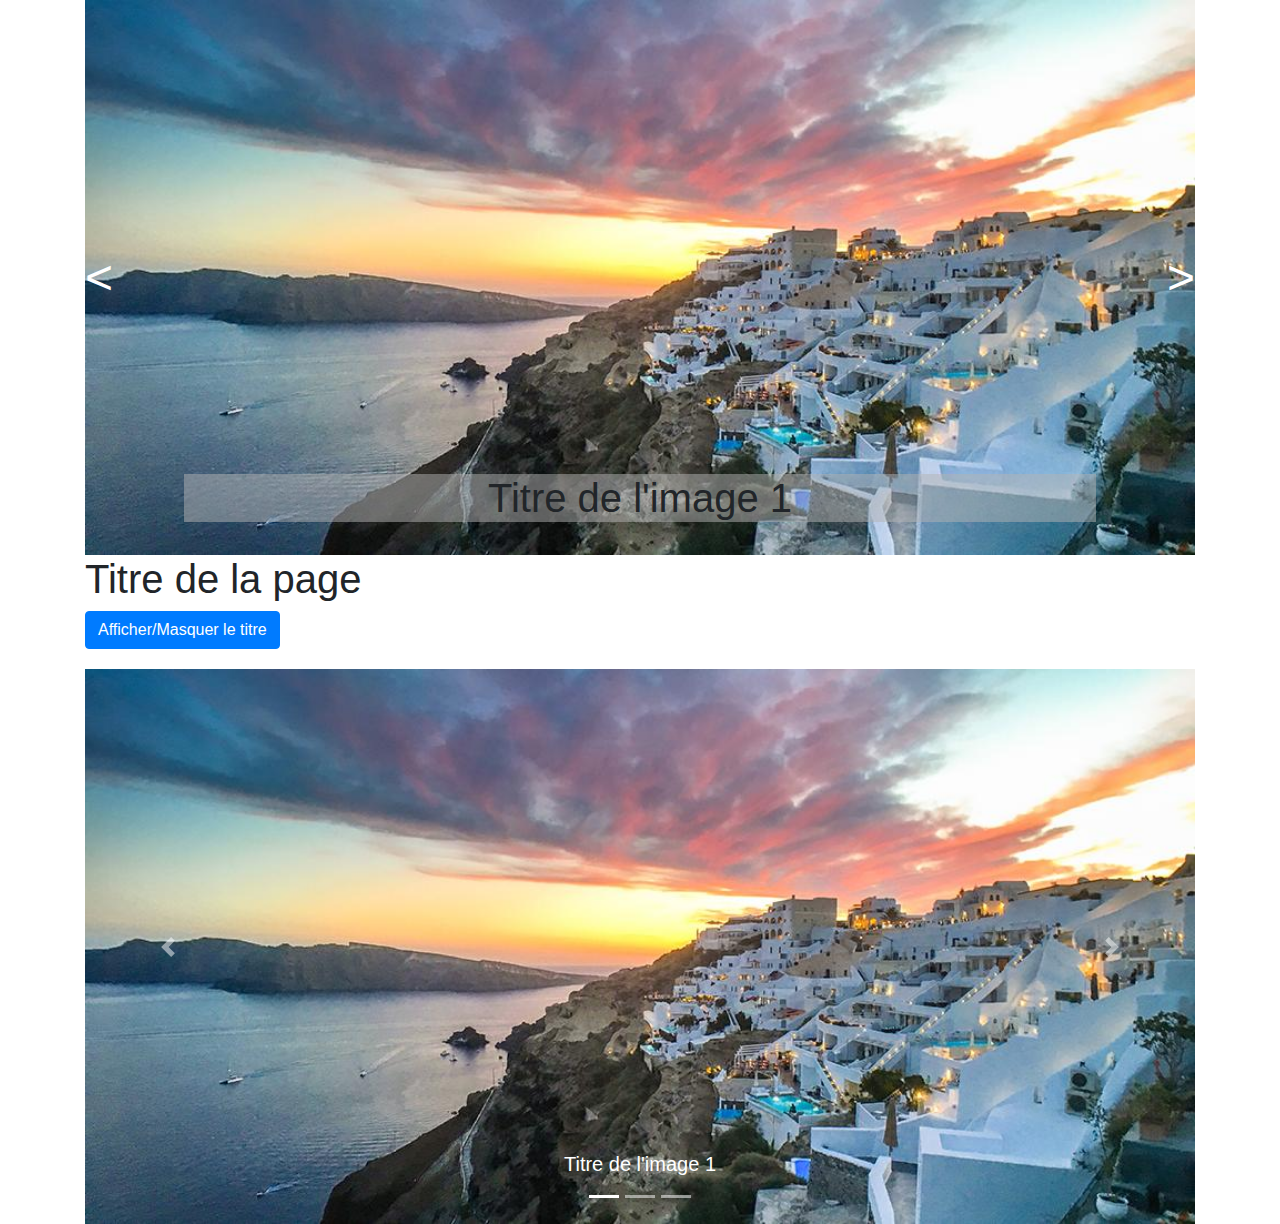
<file: index.html>
<!DOCTYPE html>
<html lang="fr">
	<head>
		<meta charset="UTF-8">
		<meta name="viewport" content="width=device-width, initial-scale=1.0">
		<meta http-equiv="X-UA-Compatible" content="ie=edge">
		<title>Document</title>

		<!-- Fichiers CSS -->
		<link rel="stylesheet" href="assets/css/styles.css">
	</head>
	<body>
		<main class="container">
			<section class="row">
				<div class="col-12" id="colonne">
					<img src="assets/img/img1.jpg" alt="Image 1" class="w-100" id="diapo">
					<h1 id="titre" class="text-center"> Titre de l'image 1</h1>
					<div id="gauche">
						<
					</div>
					<div id="droite">
						>
					</div>
				</div>
				<div class="col-12"  id="bloque">
					<h1 id="titre2">Titre de la page</h1>
					<button id="masquer" class="btn btn-primary">Afficher/Masquer le titre</button>
				</div>
				<div class="col-12">
					<div class="bd-example">
						<div id="carouselExampleCaptions" class="carousel slide carousel-fade" data-ride="carousel">
						  <ol class="carousel-indicators">
							<li data-target="#carouselExampleCaptions" data-slide-to="0" class="active"></li>
							<li data-target="#carouselExampleCaptions" data-slide-to="1"></li>
							<li data-target="#carouselExampleCaptions" data-slide-to="2"></li>
						  </ol>
						  <div class="carousel-inner">
							<div class="carousel-item active">
							  <img src="assets/img/img1.jpg" class="d-block w-100" alt="Image 1">
							  <div class="carousel-caption d-none d-md-block">
								<h5>Titre de l'image 1</h5>
							  </div>
							</div>
							<div class="carousel-item">
							  <img src="assets/img/image2.jpg" class="d-block w-100" alt="Image 2">
							  <div class="carousel-caption d-none d-md-block">
								<h5>Un joli titre 2</h5>
							  </div>
							</div>
							<div class="carousel-item">
							  <img src="assets/img/metsky.jpg" class="d-block w-100" alt="Image 3">
							  <div class="carousel-caption d-none d-md-block">
								<h5>Encore un titre pour l'image 3</h5>
							  </div>
							</div>
						  </div>
						  <a class="carousel-control-prev" href="#carouselExampleCaptions" role="button" data-slide="prev">
							<span class="carousel-control-prev-icon" aria-hidden="true"></span>
							<span class="sr-only">Previous</span>
						  </a>
						  <a class="carousel-control-next" href="#carouselExampleCaptions" role="button" data-slide="next">
							<span class="carousel-control-next-icon" aria-hidden="true"></span>
							<span class="sr-only">Next</span>
						  </a>
						</div>
					  </div>
				</div>
			</section>
		</main>


		<!-- Fichiers JS -->
		<script src="assets/js/jquery.min.js"></script> <!--Il sera toujours appelé en premier-->
		<script src="assets/js/bootstrap.js"></script>
		<script src="assets/js/scripts.js"></script>
	</body>
</html>
</file>
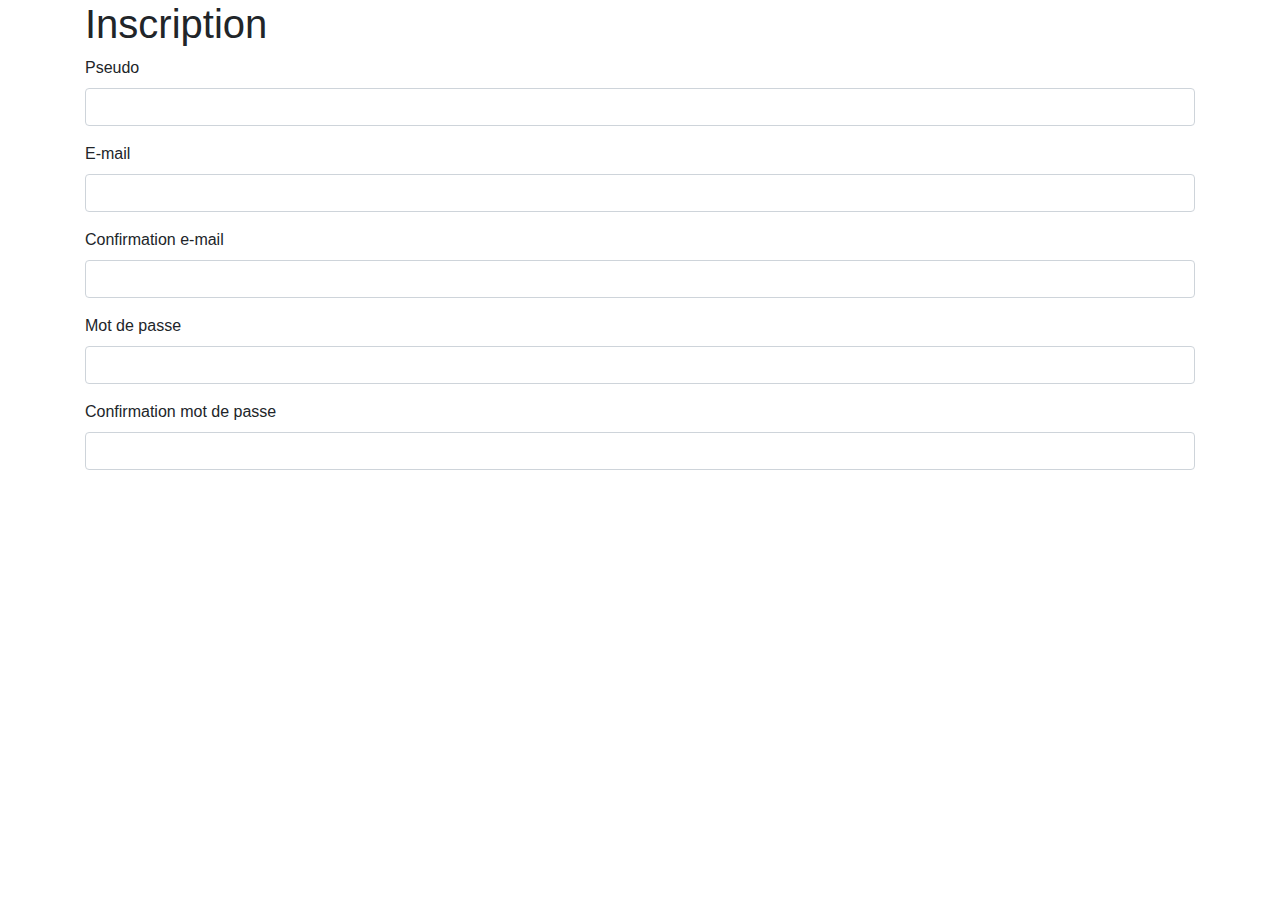
<file: validation-formulaire/index.html>
<!DOCTYPE html>
<html lang="fr">
	<head>
		<meta charset="UTF-8">
		<meta name="viewport" content="width=device-width, initial-scale=1.0">
		<meta http-equiv="X-UA-Compatible" content="ie=edge">
		<title>Document</title>

		<!-- Fichiers CSS -->
		<link rel="stylesheet" href="assets/css/styles.css">
	</head>
	<body>
		<main class="container">
			<section class="row">
				<div class="col-12">
					<h1>Inscription</h1>
					<form action="#" method="post">
						<div class="form-group">
							<label for="pseudo">Pseudo</label>
							<input type="text" name="pseudo" id="pseudo" class="form-control">
							<div class="valid-feedback"> 
								Le pseudo est correcte
							</div>
							<div class="invalid-feedback"> 
								Le pseudo est incorrecte, il faut au minimum 6 caractères
							</div>
						</div>
						<div class="form-group">
							<label for="email">E-mail</label>
							<input type="email" name="email" id="email" class="form-control">
						</div>
						<div class="form-group">
							<label for="email2">Confirmation e-mail</label>
							<input type="email" name="email2" id="email2" class="form-control">
							<div class="valid-feedback"> 
								L'e-mail est identiques 
							</div>
							<div class="invalid-feedback"> 
								L'e-mail n'est pas identiques 
							</div>
						</div>
						<div class="form-group">
							<label for="pass">Mot de passe</label>
							<input type="password" name="pass" id="pass" class="form-control">
						</div>
						<div class="form-group">
							<label for="pass2">Confirmation mot de passe</label>
							<input type="password" name="pass2" id="pass2" class="form-control">
							<div class="valid-feedback"> 
								Les mots de passe sont identiques  
							</div>
							<div class="invalid-feedback"> 
								Les mots de passe ne sont pas identiques
							</div>
						</div>
							<button id="valid" class="btn btn-primary">Valider</button>

					</form>
				</div> <!-- /col-12 -->
			</section> <!-- /row -->
		</main> <!-- /container -->


		<!-- Fichiers JS -->
		<script src="assets/js/scripts2.js"></script>
	</body>
</html>
</file>
<file: assets/css/styles.css>
@import url("bootstrap.css");
#gauche, #droite {
  font-size: 48px;
  color: white;
  position: absolute;
  top: 50%;
  -webkit-transform: translateY(-50%);
          transform: translateY(-50%);
}

#bloque{
  margin-bottom: 20px;
}

#droite {
  right: 15px;
}

#titre {
  position: absolute;
  bottom: 25px;
  width: 80%;
  background-color: rgba(180, 180, 180, 0.5);
  left: 50%;
  -webkit-transform: translateX(-50%);
          transform: translateX(-50%);
}
/*# sourceMappingURL=styles.css.map */
</file>
<file: validation-formulaire/assets/css/styles.css>
@import url("bootstrap.css");
#gauche, #droite {
  font-size: 48px;
  color: white;
  position: absolute;
  top: 50%;
  -webkit-transform: translateY(-50%);
          transform: translateY(-50%);
}

#droite {
  right: 15px;
}
/*# sourceMappingURL=styles.css.map */
</file>
